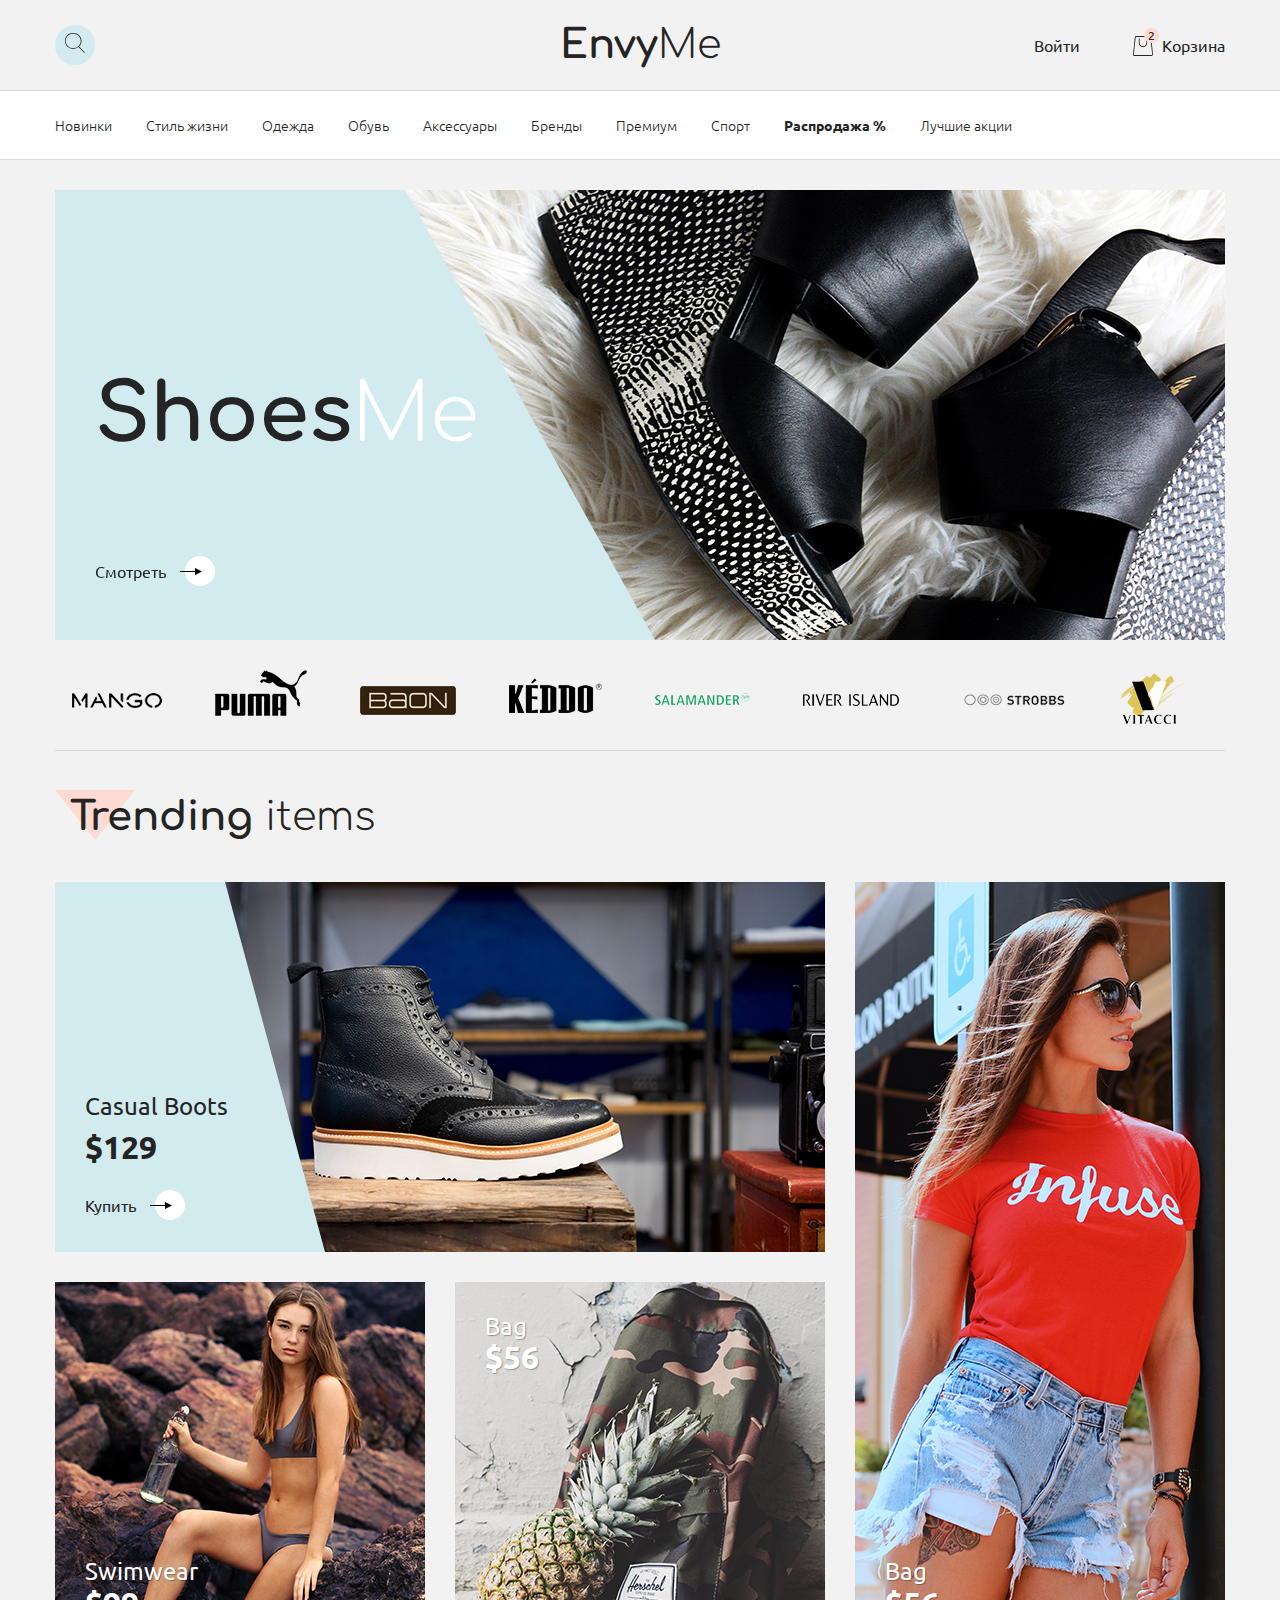
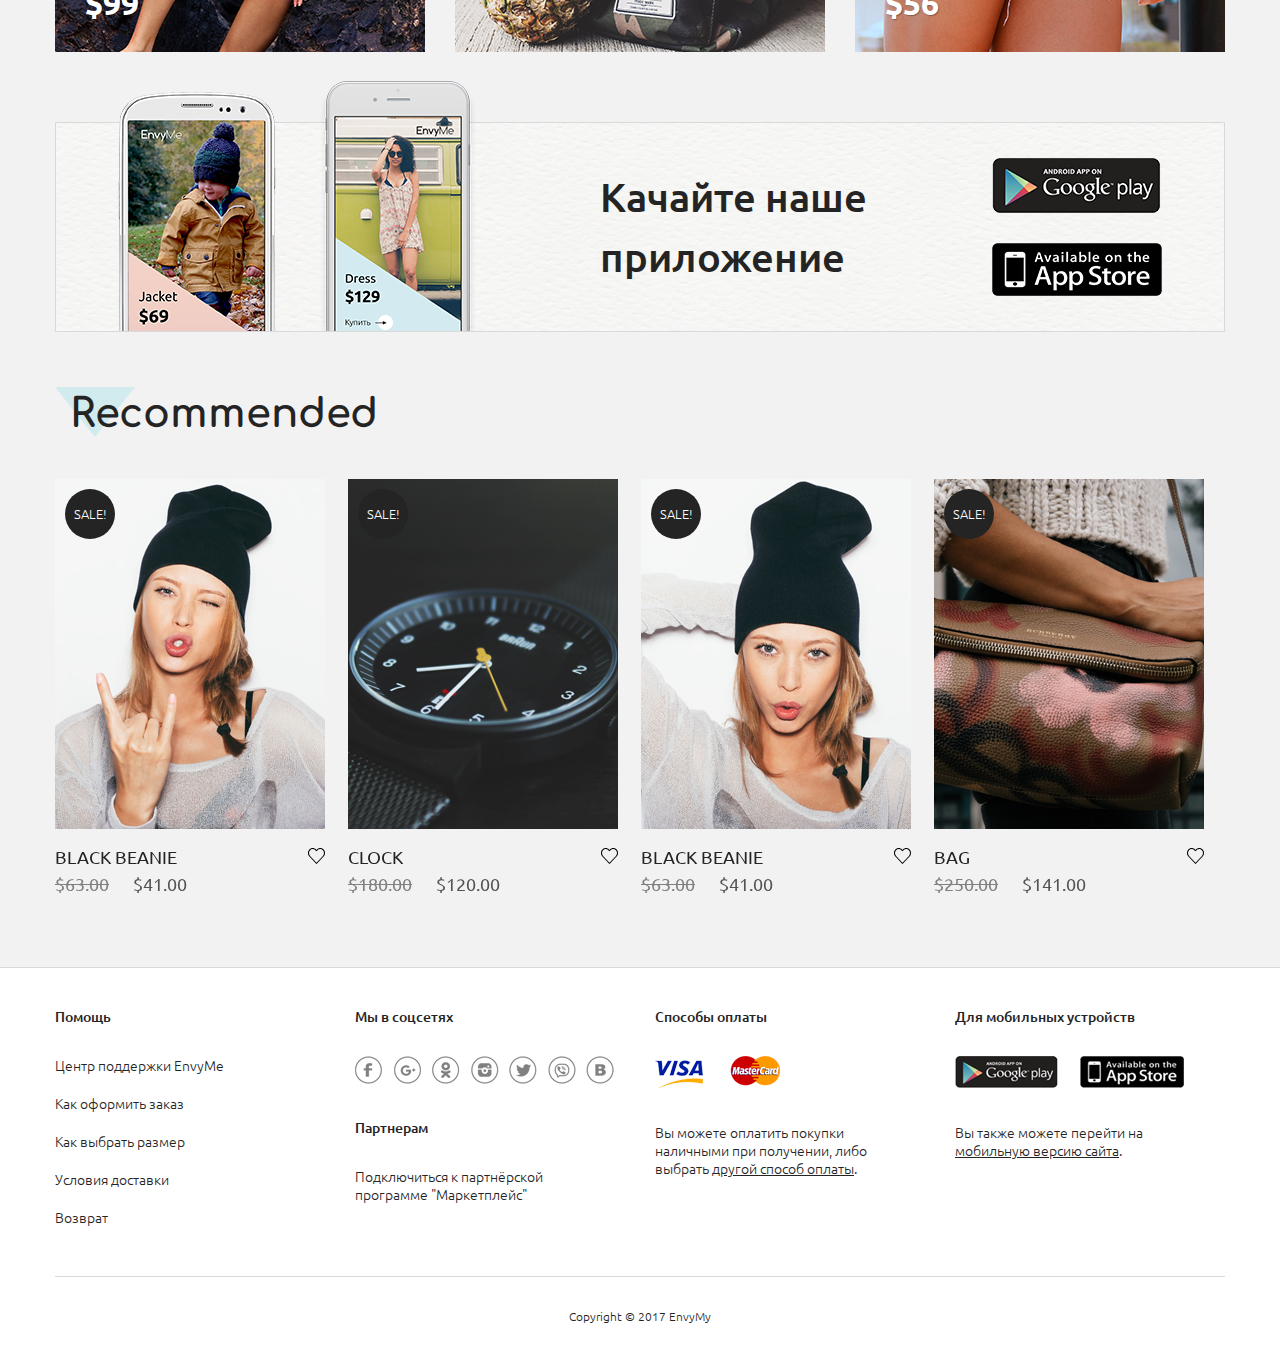
<file: EnvyMe/index.html>
<!DOCTYPE html>
<html lang="en">
<head>
    <meta charset="UTF-8"/>
    <meta name="viewport" content="width=device-width, initial-scale=1.0">
    <meta http-equiv="X-UA-Compatible" content="ie=edge"/>
    <title>Document</title>
    <link href="https://fonts.googleapis.com/css?family=Ubuntu:300,400,500,700&amp;subset=cyrillic" rel="stylesheet">
    <link href="https://fonts.googleapis.com/css?family=Comfortaa:300,700&amp;subset=cyrillic" rel="stylesheet">
    <link rel="stylesheet" href="css/normalize.css">
    <link rel="stylesheet" href="css/slick.css">
    <!--<link rel="stylesheet" href="css/slick-theme.css">-->
    <link rel="stylesheet" href="css/style.css">
</head>
<body>
    <!-- Begin Header -->
    <header>
        <div class="header-top">
            <div class="container">
                <form class="header-search">
                    <button class="header-search-btn" type="submit">
                        <img src="image/search_ic.svg" width="20px" height="20px" alt="search">
                    </button>
                    <input type="search" class="header-search-in" placeholder="Search">
                </form>
                <a href="/" class="logo">Envy<span>Me</span></a>
                <div class="user">
                    <a href="#">Войти</a>
                    <a href="#" class="cart">
                        <img src="image/cart_ic.svg" width="20px" height="20px" alt="cart">
                        Корзина</a>
                </div>
            </div>
            <div class="header-bottom">
                <div class="container">
                    <a href="#" class="burger-menu"></a>
                    <ul class="header-menu">
                        <li class="sub-new"><a href="#">Новинки</a>
                            <div class="submenu-new">
                                <div>
                                    <h3>Новинки</h3>
                                    <div>
                                        <ul class="sub-new-clothes">
                                            <li>Одежда</li>
                                            <li>Верхняя одежда</li>
                                            <li>Платья и сарафаны</li>
                                            <li>Джемперы и кардиганы</li>
                                            <li>Футболки</li>
                                            <li>Нижнее белье</li>
                                            <li>Все категории</li>
                                        </ul>
                                        <ul class="sub-new-shoes">
                                            <li>Обувь</li>
                                            <li>Сапоги</li>
                                            <li>Ботинки</li>
                                            <li>Кроссовки и кеды</li>
                                            <li>Балетки</li>
                                            <li>Туфли</li>
                                            <li>Все категории</li>
                                        </ul>
                                        <ul class="sub-new-accessorise">
                                            <li>Аксессуары</li>
                                            <li>Сумки</li>
                                            <li>Рюкзаки</li>
                                            <li>Платки</li>
                                            <li>Очки</li>
                                            <li>Кошельки</li>
                                            <li>Все категории</li>
                                        </ul>
                                    </div>
                                </div>
                                <a href="#" class="ad-product"><!-- Джинсы MANGO --></a>
                            </div>
                        </li>
                        <li><a href="#">Стиль жизни</a></li>
                        <li><a href="#">Одежда</a></li>
                        <li><a href="#">Обувь</a></li>
                        <li><a href="#">Аксессуары</a></li>
                        <li><a href="#">Бренды</a></li>
                        <li><a href="#">Премиум</a></li>
                        <li><a href="#">Спорт</a></li>
                        <li><a href="#" class="menu-sale">Распродажа %</a></li>
                        <li><a href="#">Лучшие акции</a></li>
                    </ul>
                </div>
            </div>
        </div>
    </header>
    <!-- End Header -->
    <!-- Begin Slider -->
    <div class="container slider">
        <div class="slide-1">
            <span class="slide-title">Shoes<span>Me</span></span>
            <a href="#">Смотреть<img src="image/linkArrow.png" width="35" height="30" alt="linkArrow"></a>
        </div>
        <div class="slide-2">
           <span class="slide-title">Shoes<span>Me</span></span>
           <a href="#">Смотреть<img src="image/linkArrow.png" width="35" height="30" alt="linkArrow"></a>
       </div>
    </div>
    <!-- End Slider -->
    <div class="container">
    <!-- Begin Brand logos -->
        <!--<img src="image/logos.png" width="1170" height="70" alt="logos">-->
        <ul class="brand-logos">
            <li><a href="#" class="partner-1"></a></li>
            <li><a href="#" class="partner-2"></a></li>
            <li><a href="#" class="partner-3"></a></li>
            <li><a href="#" class="partner-4"></a></li>
            <li><a href="#" class="partner-5"></a></li>
            <li><a href="#" class="partner-6"></a></li>
            <li><a href="#" class="partner-7"></a></li>
            <li><a href="#" class="partner-8"></a></li>
        </ul>
        <hr>
    <!-- End Brand logos -->
    <!-- Begin Trending Items -->
        <div class="trending-wrapper">
            <h2>Trending <span>items</span></h2>
            <div class="trending-items">
                <div class="items-column-1">
                    <div class="item-1">
                        <span>Casual Boots</span>
                        <span class="price">$129</span>
                        <a href="#">Купить<img src="image/linkArrow.png" width="35" height="30" alt="linkArrow"></a>
                        <a href="#" class="bg-item-1"></a>
                    </div>
                    <a href="#" class="item-2">
                        <div>Swimwear <span class="price">$99</span></div>
                    </a>
                    <a href="#" class="item-3">
                        <div>Bag <span class="price">$56</span></div>
                    </a>
                </div>
                <div class="items-column-2">
                    <a href="#" class="item-4">
                        <div>Bag <span class="price">$56</span></div>
                    </a>
                </div>
            </div>
        </div>
    <!-- End Trending Items -->
    <!-- Begin AppStore -->
        <div class="app-wrapper">
            <span>
                <img src="image/android.png" width="158" height="239" alt="android" class="android-phone">
                <img src="image/iphone.png" width="156" height="252" alt="iphone">
            </span>
            <div class="app-title">Качайте наше<br>приложение</div>
            <ul>
                <li><a href="#" class="playmarket"></a></li>
                <li><a href="#" class="appstore"></a></li>
            </ul>
        </div>
    <!-- End AppStore -->
    <!-- Begin Recommended items -->
        <div class="recommended-wrapper">
            <h2>Recommended</h2>
            <ul class="rec-list">
                <li class="product-1">
                    <a href="#" class="product-img"></a>
                    <a href="#" class="product-name">Black Beanie</a>
                    <a href="#" class="favorite-icon"></a>
                    <div><span class="prev-price">$63.00</span><span class="current-price">$41.00</span></div>
                </li>
                <li class="product-2">
                    <a href="#" class="product-img"></a>
                    <a href="#" class="product-name">Clock</a>
                    <a href="#" class="favorite-icon"></a>
                    <div><span class="prev-price">$180.00</span><span class="current-price">$120.00</span></div>
                </li>
                <li class="product-3">
                    <a href="#" class="product-img"></a>
                    <a href="#" class="product-name">Black Beanie</a>
                    <a href="#" class="favorite-icon"></a>
                    <div><span class="prev-price">$63.00</span><span class="current-price">$41.00</span></div>
                </li>
                <li class="product-4">
                    <a href="#" class="product-img"></a>
                    <a href="#" class="product-name">Bag</a>
                    <a href="#" class="favorite-icon"></a>
                    <div><span class="prev-price">$250.00</span><span class="current-price">$141.00</span></div>
                </li>
                <li class="product-5">
                    <a href="#" class="product-img"></a>
                    <a href="#" class="product-name">Black T-shirt</a>
                    <a href="#" class="favorite-icon"></a>
                    <div><span class="prev-price">$63.00</span><span class="current-price">$41.00</span></div>
                </li>
                <li class="product-6">
                    <a href="#" class="product-img"></a>
                    <a href="#" class="product-name">Black Jacket</a>
                    <a href="#" class="favorite-icon"></a>
                    <div><span class="prev-price">$163.00</span><span class="current-price">$93.00</span></div>
                </li>
            </ul>
        </div>
    <!-- End Recommended items -->
    </div>
<!-- Begin Footer -->
    <footer>
        <div class="container">
            <ul class="footer-top">
                <li>
                    <b>Помощь</b>
                    <a href="#">Центр поддержки EnvyMe</a>
                    <a href="#">Как оформить заказ</a>
                    <a href="#">Как выбрать размер</a>
                    <a href="#">Условия доставки</a>
                    <a href="#">Возврат</a>
                </li>
                <li>
                    <b>Мы в соцсетях</b>
                    <ul class="social-media">
                        <li><a href="#" class="social-1"></a></li>
                        <li><a href="#" class="social-2"></a></li>
                        <li><a href="#" class="social-3"></a></li>
                        <li><a href="#" class="social-4"></a></li>
                        <li><a href="#" class="social-5"></a></li>
                        <li><a href="#" class="social-6"></a></li>
                        <li><a href="#" class="social-7"></a></li>
                    </ul>
                    <b>Партнерам</b>
                    <a href="#" class="footer-partners">Подключиться к партнёрской программе "Маркетплейс"</a>
                </li>
                <li>
                    <b>Способы оплаты</b>
                    <ul class="footer-pay">
                        <li><a href="#" class="visa"></a></li>
                        <li><a href="#" class="mcard"></a></li>
                    </ul>
                    <div class="other-pay">Вы можете оплатить покупки наличными при получении, либо выбрать <a href="#">другой способ оплаты</a>.</div>
                </li>
                <li>
                    <b>Для мобильных устройств</b>
                    <ul class="footer-apps">
                        <li><a href="#" class="f-playmarket"></a></li>
                        <li><a href="#" class="f-appstore"></a></li>
                    </ul>
                    <div class="m-version">Вы также можете перейти на <a href="#">мобильную версию сайта</a>.</div>
                </li>
            </ul>
            <hr>
            <span class="footer-bottom">Copyright © 2017 EnvyMy</span>
        </div>
    </footer>
<!-- End Footer -->
<!-- Begin Scripts -->
    <script type="text/javascript" src="script/jquery-3.2.1.min.js"></script>
    <script type="text/javascript" src="script/slick.min.js"></script>
    <script src="script/common.js"></script>
<!-- End Scripts -->
</body>
</html>
</file>
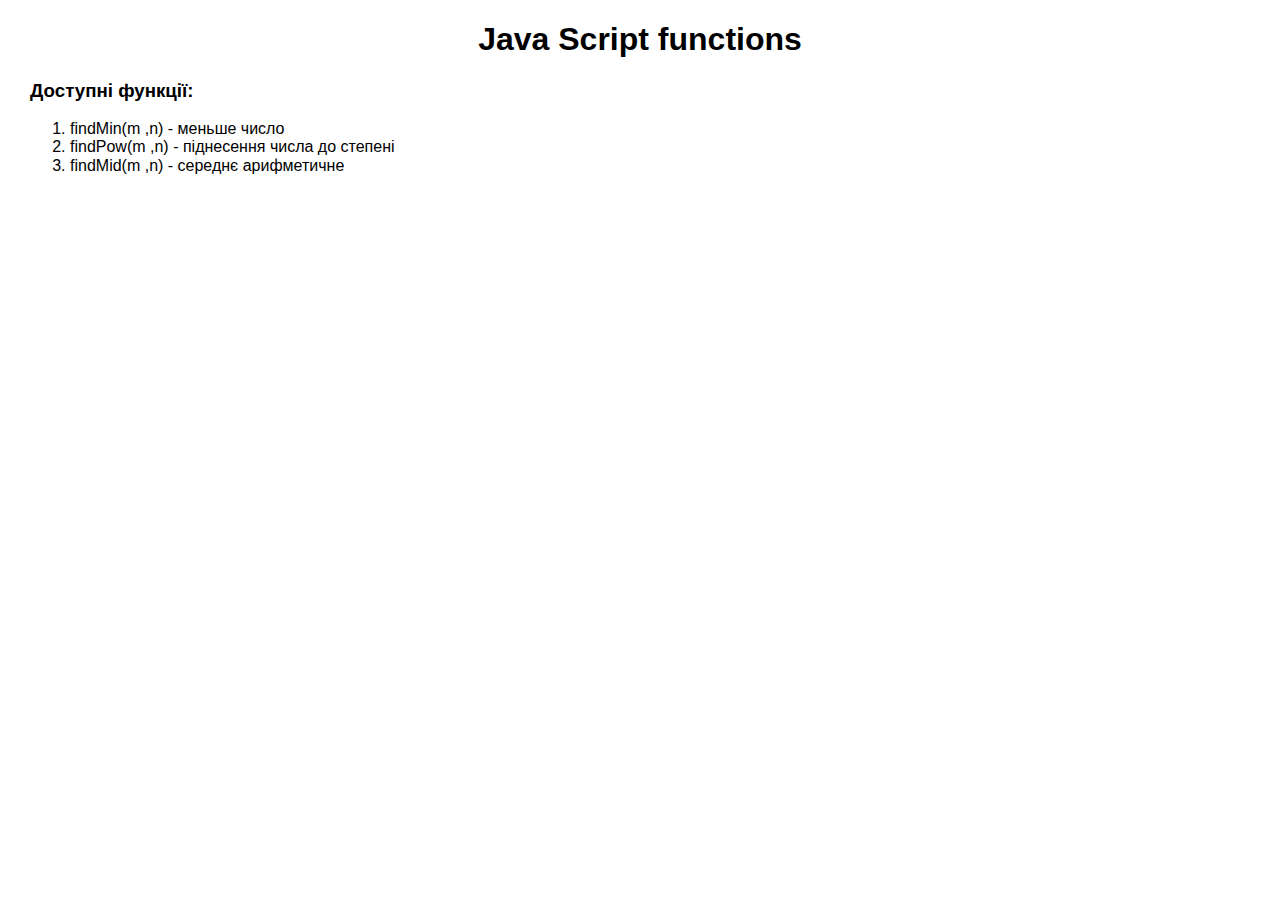
<file: homework/index.html>
<!DOCTYPE html>
<html lang="en">
<head>
  <meta charset="UTF-8"/>
  <meta name="viewport"
        content="width=device-width, user-scalable=no, initial-scale=1.0, maximum-scale=1.0, minimum-scale=1.0">
  <meta http-equiv="X-UA-Compatible" content="ie=edge"/>
  <title>Document</title>
  <link rel="stylesheet" href="css/normalize.css">
  <link rel="stylesheet" href="css/style.css">
</head>
<body>
<h1>Java Script functions</h1>
<h3>Доступні функції:</h3>
<ol>
  <li>findMin(m ,n) - меньше число</li>
  <li>findPow(m ,n) - піднесення числа до степені</li>
  <li>findMid(m ,n) - середнє арифметичне</li>
</ol>
<!-- Begin Script -->
<script src="js/common.js"></script>
<!-- End Script -->
</body>
</html>
</file>
<file: EnvyMe/css/style.css>
html {
    font-family: "Ubuntu", Arial, "Helvetica Neue", Helvetica, sans-serif;
    color: #242424;
    background-color: #f2f2f2;
}

input,
button {
    outline: none;
}

a {
    text-decoration: none;
    color: #242424;
}

ul {
    margin: 0;
    padding: 0;
    list-style: none;
}

.container {
    margin: 0 auto;
    padding: 0;
    max-width: 1170px;
}

@media (max-width: 1180px) {
    .container {
        padding: 0 15px;
    }
}

/* header top ----------------------------------------------------*/
.header-top .container {
    display: flex;
    justify-content: space-between;
    align-items: center;
}

.header-search,
.user {
    width: 280px;
}

.header-search button {
    cursor: pointer;
    padding: 0;
    width: 40px;
    height: 40px;
    border-radius: 50%;
    border: none;
    background: #d3ebf0;
    transition: background .2s ease-in-out;
}

.header-search button:hover {
    background: #fedad0;
}

.logo {
    font-family: 'Comfortaa', cursive;
    font-weight: 700;
    font-size: 2.5rem;
    line-height: 90px;
}

.header-search-in::placeholder {
    color: #c7c7c7;
}

.header-search-in {
    display: none;
    border: none;
    margin-left: 10px;
    padding: 0;
    width: 220px;
    border-bottom: 1px solid #242424;
    background: none;
    font-size: .875rem;
    font-weight: 300;
    line-height: 2;
    color: #505050;
}

.logo span {
    font-weight: 300;
}

.user {
    text-align: right;
}

.cart {
    margin-left: 30px;
    text-align: center;
}

.cart img {
    margin-bottom: -4px;
    margin-right: 5px;
}

.cart::before {
    display: inline-block;
    position: relative;
    top: -12px;
    right: -30px;
    content: "2";
    border-radius: 50%;
    width: 15px;
    height: 15px;
    font-size: .75rem;
    line-height: 15px;
    color: #232323;
    text-align: center;
    background-color: #fedad0;
}

@media (max-width: 768px) {
    .header-top .container {
        flex-wrap: wrap;
        margin-bottom: 20px;
    }
    .logo {
        text-align: center;
        width: 100%;
    }
    .header-search,
    .user {
        order: 1;
    }
}

@media (max-width: 590px) {
    .header-top .container {
        flex-direction: column;
        align-items: center;
    }
    .header-search {
        text-align: center;
        margin-top: 20px;
        order: 2;
    }
    .user {
        text-align: center;
    }
    .header-search-in {
        display: inline-block;
    }
}

/* main menu -----------------------------------------------------*/
.header-bottom {
    margin-bottom: 30px;
    background-color: #fff;
    border-top: 1px solid #d9d9d9;
    border-bottom: 1px solid #d9d9d9;
}

.header-menu {
    position: relative;
    display: flex;
    flex-wrap: wrap;
    font-size: .875rem;
    font-weight: 300;
    line-height: 68px;
    z-index: 20;
}

@media (max-width: 725px) {
    .header-menu {
        justify-content: center;
    }
}

.header-menu li + li {
    margin-left: 34px;
}

.burger-menu {
    display: none;
    width: 26px;
    height: 26px;
    margin-top: 20px;
    background-image: url("../image/burger-menu.svg");
}

@media (max-width: 380px) {
    .header-menu {
        display: none;
        flex-direction: column;
        line-height: 3;
        text-align: center;
    }
    .header-menu li + li {
        margin-left: 0;
    }
    .burger-menu {
        display: block;
    }
}

.menu-flex {
    display: flex;
}

.menu-sale {
    font-weight: 700;
}

.header-menu li a {
    position: relative;
    z-index: 5;
}

.header-menu li a::before {
    display: inline;
    position: absolute;
    top: -5px;
    left: 50%;
    margin-left: -15px;
    width: 30px;
    height: 30px;
    border-radius: 50%;
    background: #FFDAD2;
    content: '';
    z-index: -2;
    opacity: 0;
    transition: opacity .2s ease-in-out;
}

.header-menu li a:hover::before {
    opacity: 100;
}


/* submenu ---------------------------------------------------------*/

.submenu-new {
    position: absolute;
    top: 100%;
    left: 0;
    display: none;
    /*display: flex;*/
    justify-content: space-between;
    width: 1170px;
    height: 295px;
    background: #FFF;
    box-shadow: 0 5px 14px 1px rgba(0, 0, 0, 0.2);
}

.sub-new:hover .submenu-new {
    display: flex;
}

.submenu-new div {
    padding-top: 20px;
    width: 75%;
}

.submenu-new div div {
    padding: 0;
    display: flex;
    justify-content: space-between;
}

h3 {
    display: block;
    margin: 0 0 10px 0;
    padding-left: 30px;
    font-family: 'Comfortaa', cursive;
    font-weight: 700;
    font-size: 1.875rem;
    line-height: 1.6;
}

.sub-new-clothes,
.sub-new-shoes,
.sub-new-accessorise {
    padding-left: 30px;
    font-size: .875rem;
    font-weight: 300;
}

.submenu-new li:first-child {
    margin-bottom: 5px;
    text-transform: uppercase;
    color: #808080;
}

.sub-new-clothes li,
.sub-new-shoes li,
.sub-new-accessorise li {
    line-height: 2;
    text-transform: none;
    color: #242424;
}

.submenu-new li:last-child {
    color: #808080;
}

.sub-new-clothes li + li,
.sub-new-shoes li + li,
.sub-new-accessorise li + li {
    margin-left: 0;
}

.ad-product {
    width: 270px;
    height: 295px;
    background: url("../image/ad-product-1.png") center center no-repeat;
}

/* Main slider ----------------------------------------------------*/

.slider {
    position: relative;
    margin-bottom: 30px;
}

.slide-1 {
    position: relative;
    padding: 40px;
    width: 100%;
    height: 450px;
    background: url("../image/mainBanner1.png") center center no-repeat;
    box-sizing: border-box;
}
.slide-2 {
    position: relative;
    padding: 40px;
    width: 100%;
    height: 450px;
    background: url("../image/mainBanner2.png") center center no-repeat;
    box-sizing: border-box;
}

.slide-title {
    font-family: 'Comfortaa', cursive;
    font-weight: 700;
    position: relative;
    display: block;
    padding: 140px 0 100px;
    font-size: 5rem;
    color: #242424;
    z-index: 10;
}

.slide-title span {
    font-weight: 300;
    color: #fff;
}

.slide-1 a,
.slide-2 a {
    position: relative;
    left: 0;
    display: flex;
    align-items: center;
    font-size: 1rem;
    transition: left .2s ease-in-out;
    z-index: 10;
}

.slide-1:hover a,
.slide-2:hover a {
    left: 20px;
}

.slide-1 a img,
.slide-2 a img {
    position: absolute;
    left: 85px;
    top: -6px;
}

.slide-1::after,
.slide-2::after {
    content: '';
    display: block;
    position: absolute;
    left: 0;
    top: 0;
    border-bottom: 450px solid #D2EBEF;
    border-left: 0 solid transparent;
    border-right: 250px solid transparent;
    height: 0;
    width: 350px;
    transition: width .2s ease-in-out;
    z-index: 5;
}

.slide-1:hover::after,
.slide-2:hover::after {
    width: 450px;
}

@media (max-width: 850px) {
    .slide-title {
        font-size: 3.2rem;
    }
    .slide-1::after,
    .slide-2::after {
        width: 200px;
    }

    .slide-1:hover::after,
    .slide-2:hover::after {
        width: 250px;
    }
}

@media (max-width: 620px) {
    .slide-1 a,
    .slide-2 a {
        top: 90%;
    }
    .slide-title {
        display: none;
    }
    .slide-1::after,
    .slide-2::after {
        display: none;
    }
}

hr {
    border: none;
    color: #d9d9d9;
    background-color: #d9d9d9;
    height: 1px;
}

/* Brand logos ------------------------------------------------*/

.brand-logos {
    display: flex;
    justify-content: space-around;
    flex-wrap: wrap;
}

.brand-logos li a {
    display: inline-block;
    padding: 0 10px;
    height: 70px;
    background-image: url("../image/logos-sprite.png");
    opacity: 100;
}

.partner-1 {
    width: 90px;
    background-position: 0 0;
}
.partner-2 {
    width: 92px;
    background-position: -150px 0;
    background-repeat: no-repeat;
}
.partner-3 {
    width: 96px;
    background-position: -297px 1px;
}
.partner-4 {
    width: 93px;
    background-position: -450px 0;
    background-repeat: no-repeat;
}
.partner-5 {
    width: 95px;
    background-position: -600px 0;
}
.partner-6 {
    width: 96px;
    background-position: -751px 0;
}
.partner-7 {
    width: 115px;
    background-position: -887px 0;
}
.partner-8 {
    width: 68px;
    background-position: -1066px 0;
    background-repeat: no-repeat;
}

/* Trending items ---------------------------------------------*/

.trending-wrapper {
    margin-bottom: 30px;
}

h2 {
    font-family: 'Comfortaa', cursive;
    font-weight: 700;
    font-size: 2.5rem;
    color: #242424;
    line-height: 1.6;
}

h2 span {
    font-weight: 300;
}

h2::before {
    position: relative;
    top: 45px;
    left: 65px;
    margin-left: -65px;
    content: '';
    border-top: 50px solid #D2EBEF;
    border-left: 40px solid transparent;
    border-right: 40px solid transparent;
    z-index: -2;
}

.trending-wrapper h2::before {
    content: '';
    border-top: 50px solid #FFDAD2;
}

@media (max-width: 450px) {
    h2 {
        font-size: 1.8rem;
    }
}

.trending-items {
    display: flex;
    flex-direction: row;
    justify-content: space-between;
    font-size: 1.5rem;
    font-weight: 400;
}

.items-column-1 {
    display: flex;
    flex-direction: row;
    flex-wrap: wrap;
    width: 770px;
}

.items-column-1 a {
    margin-top: 30px;
}

.item-3 {
    margin-left: 30px;
}

.items-column-2 {
    width: 370px;
}

.item-1 {
    position: relative;
    padding: 200px 0 30px 30px;
    width: 770px;
    height: 370px;
    background: url("../image/item1.jpg") center center no-repeat;
    box-sizing: border-box;
    color: #242424;
}
.item-1 span {
    margin: 10px 0;
    display: block;
    position: relative;
    z-index: 10;
}

.item-1 .price {
    margin-bottom: 0;
}

.item-1 a {
    position: relative;
    left: 0;
    display: flex;
    align-items: center;
    font-size: 1rem;
    z-index: 10;
    transition: left .2s ease-in-out;
}

.item-1:hover a {
    left: 20px;
}

.item-1 a img {
    position: absolute;
    left: 65px;
    top: -6px;
}

.item-1::after {
    content: '';
    display: block;
    position: absolute;
    left: 0;
    top: 0;
    border-bottom: 370px solid #D2EBEF;
    border-left: 0 solid transparent;
    border-right: 100px solid transparent;
    height: 0;
    width: 170px;
    z-index: 5;
    transition: width .2s ease-in-out;
}

.item-1:hover::after {
    width: 230px;
}

.item-2,
.item-3,
.item-4 {
    display: flex;
    flex-direction: column;
    justify-content: flex-end;
    width: 370px;
    height: 370px;
    color: #fff;
    text-shadow: 0.5px 0.866px 0.99px rgba(0, 0, 0, 0.3);
}

.item-3 {
    justify-content: flex-start;
}

.item-2 div,
.item-3 div,
.item-4 div {
    margin: 30px;
}

.price {
    display: block;
    font-size: 2rem;
    font-weight: 700;
}

.item-2 {
    background: url("../image/item2.jpg") center center no-repeat;
}

.item-3 {
    background: url("../image/item3.jpg") center center no-repeat;
}

.item-4 {
    width: 370px;
    height: 770px;
    background: url("../image/item4.jpg") center center no-repeat;
}

.item-2,
.item-3,
.item-4 {
    background-size: 100% 100%;
    transition: background-size .2s ease-in-out;
}

.item-2:hover,
.item-3:hover,
.item-4:hover {
    background-size: 105% 105%;
}

/* AppStore ------------------------------------------------------*/

.app-wrapper {
    margin: 70px 0 50px 0;
    display: flex;
    justify-content: space-around;
    align-items: center;
    height: 210px;
    border: 1px solid #d9d9d9;
    background: url("../image/app_bg.jpg") left top repeat;
    box-sizing: border-box;
}

.android-phone {
    margin-right: 40px;
}

.app-title {
    font-size: 2.5rem;
    line-height: 1.5;
    font-weight: 500;
}

.app-wrapper span {
    align-self: flex-end;
}

.app-wrapper span img {
    margin-bottom: -3px;
}

.playmarket {
    display: block;
    margin-bottom: 30px;
    width: 170px;
    height: 55px;
    background: url("../image/appmarket-sprite.png") center top no-repeat;
}

.appstore {
    display: block;
    width: 170px;
    height: 53px;
    background: url("../image/appmarket-sprite.png") center bottom no-repeat;
}

@media (max-width: 850px) {
    .app-wrapper {
        padding: 20px 0 0 0;
        flex-direction: column-reverse;
        height: 100%;
    }
    .app-title {
        text-align: center;
    }
    .app-wrapper span {
        align-self: center;
    }
    .app-wrapper li {
        margin: 0 15px;
        display: inline-block;
        vertical-align: top;
    }
    .appstore {
        margin-top: 1px;
    }
}

@media (max-width: 410px) {
    .app-title {
        margin: 20px 0;
    }
    .app-wrapper li {
        margin: 20px;
        display: block;
        text-align: center;
    }
}

@media (max-width: 370px) {
    .android-phone {
        margin-right: 0;
    }
}

/* Recommended items ---------------------------------------------*/

.rec-list {
    font-size: 1.125rem;
    font-weight: 400;
    line-height: 1.5;
}

/* .rec-list li {
    display: flex;
    align-items: center;
    flex-wrap: wrap;
    width: 270px;
} */

.product-img {
    display: block;
    position: relative;
    width: 270px;
    height: 350px;
    margin-bottom: 14px;
}

.product-img::before {
    display: block;
    position: absolute;
    top: 10px;
    left: 10px;
    width: 50px;
    font-weight: 300;
    font-size: .8125rem;
    line-height: 50px;
    text-align: center;
    color: #fff;
    background: #242424;
    border-radius: 50%;
    content: 'SALE!';
}

.product-name {
    display: inline-block;
    width: 230px;
    margin-right: 19px;
    text-transform: uppercase;
}

.prev-price {
    color: #808080;
    font-weight: 400;
    text-decoration: line-through;
    margin-right: 24px;
}

.current-price {
    color: #545454;
    font-weight: 400;
}

.favorite-icon {
    display: inline-block;
    width: 17px;
    height: 16px;
    background: url("../image/favorite-ic.svg") center center no-repeat;
}

.product-1 .product-img {
    background: url("../image/product-1.png") center center no-repeat;
}

.product-2 .product-img {
    background: url("../image/product-2.png") center center no-repeat;
}

.product-3 .product-img {
    background: url("../image/product-3.png") center center no-repeat;
}

.product-4 .product-img {
    background: url("../image/product-4.png") center center no-repeat;
}

.product-5 .product-img {
    background: url("../image/product-5.png") center center no-repeat;
}

.product-6 .product-img {
    background: url("../image/product-6.png") center center no-repeat;
}

.rec-list li .product-img::after {
    display: block;
    position: absolute;
    bottom: 10px;
    right: 10px;
    width: 35px;
    height: 35px;
    background: #fff;
    font-size: 1.2rem;
    font-weight: 300;
    line-height: 35px;
    text-align: center;
    content: '+';
    opacity: 0;
    transition: opacity .2s ease-in-out;
}

.rec-list li .product-img:hover::after {
    opacity: 100;
}

@media (max-width: 1120px) {
    .product-img {
        margin: 0 auto;
    }
}

/* Footer ------------------------------------------------------*/

footer {
    margin-top: 70px;
    padding: 40px 0 30px;
    border-top: 1px solid #d9d9d9;
    background-color: #fff;
    font-size: .875rem;
    font-weight: 300;
}

.footer-top {
    display: flex;
    justify-content: space-between;
    flex-wrap: wrap;
    margin-bottom: 30px;
    line-height: 1.286;
}

@media (max-width: 1080px) {
    .footer-top {
        justify-content: space-around;
    }
}

.footer-top li {
    display: block;
    width: 270px;
}

.footer-top li b {
    display: block;
    margin-bottom: 30px;
    font-weight: 500;
}

.footer-top li a {
    display: block;
    margin-bottom: 20px;
}

.footer-bottom {
    display: block;
    margin-top: 30px;
    font-size: .75rem;
    font-weight: 300;
    line-height: 1.5;
    text-align: center;
}

.social-media,
.footer-pay,
.footer-apps {
    display: flex;
    margin-bottom: 15px;
}

.social-media li a {
    width: 28px;
    height: 28px;
    background-image: url("../image/social-sprite.png");
}

.social-2 {
    background-position: -37px 0;
}
.social-3 {
    background-position: -74px 0;
}
.social-4 {
    background-position: -111px 0;
}
.social-5 {
    background-position: -148px 0;
}
.social-6 {
    background-position: -185px 0;
}
.social-7 {
    background-position: -222px 0;
}

.footer-partners {
    width: 250px;
}

.footer-pay li a {
    width: 50px;
    height: 32px;
    background-image: url("../image/pay-sprite.png");
}

.mcard {
    margin-left: -60px;
    background-position: -80px 0;
}

.other-pay,
.m-version {
    width: 250px;
}

.footer-top li div a {
    display: inline;
    text-decoration: underline;
}

.footer-apps li a {
    width: 104px;
    height: 32px;
    background-image: url("../image/store_market_footer.png");
}

.f-appstore {
    margin-left: -10px;
    background-position: -136px 0;
}
</file>
<file: homework/css/style.css>
html {
    font-family: Arial, "Helvetica Neue", Helvetica, sans-serif;
}

body {
    padding: 0 30px;
}

h1 {
    font-weight: 600;
    font-size: 2rem;
    text-align: center;
}
</file>
